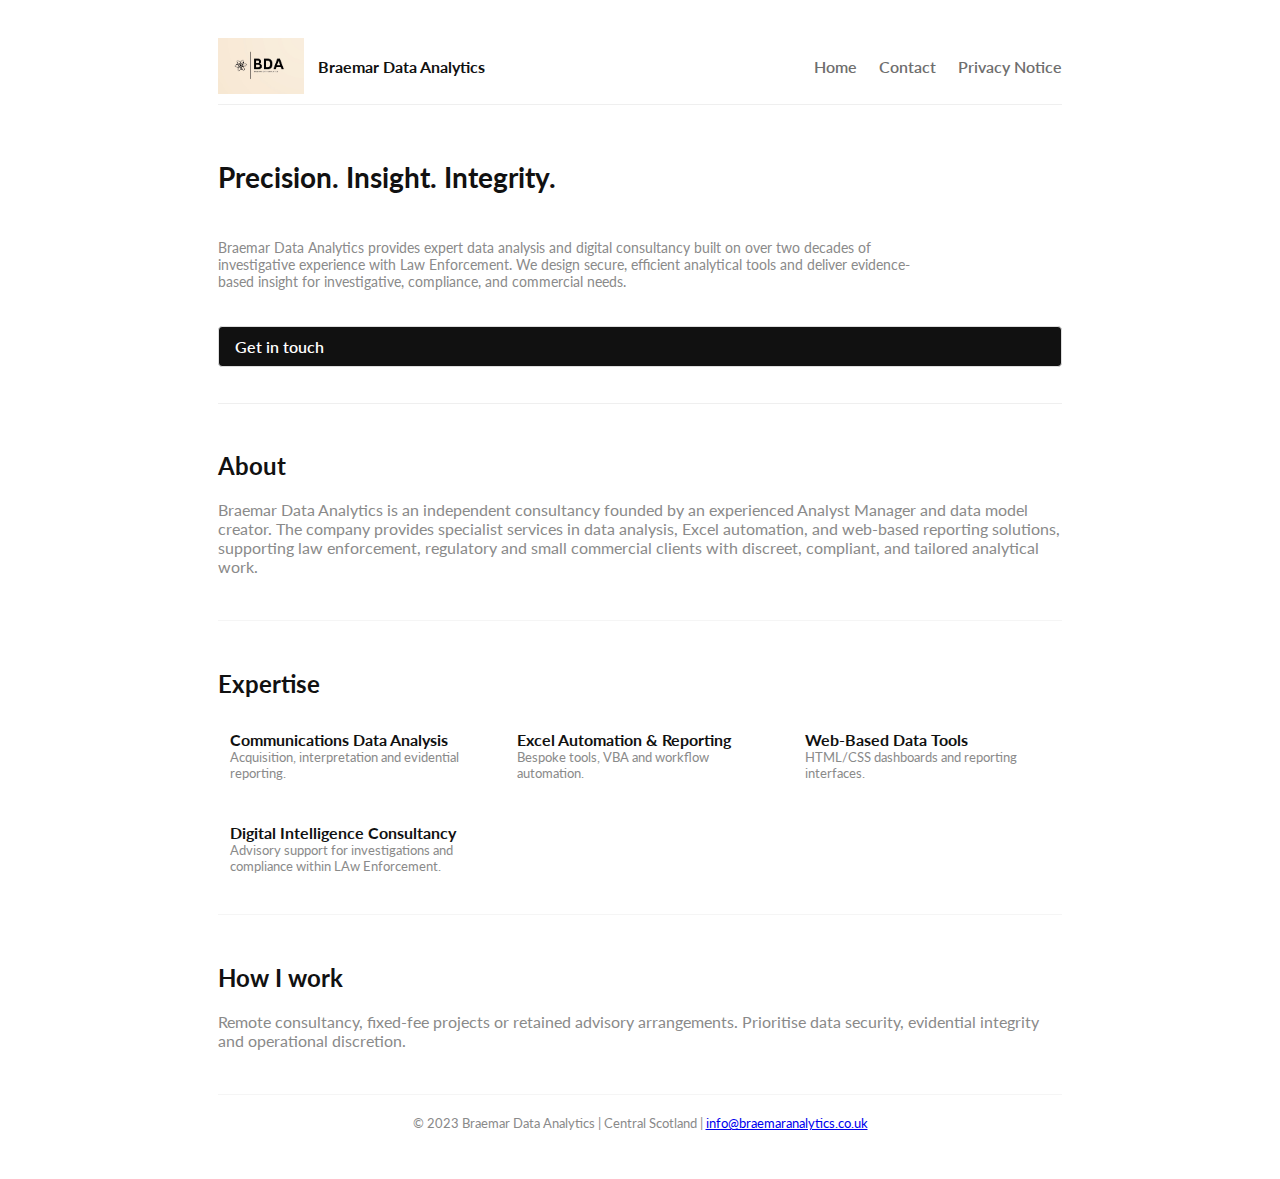
<file: index.html>
<!doctype html>
<html lang="en">
<head>
  <meta charset="utf-8">
  <meta name="viewport" content="width=device-width,initial-scale=1">
  <title>Braemar Data Analytics — Precision. Insight. Integrity.</title>
  <link rel="stylesheet" href="styles.css">
</head>
<body>
  <div class="container">
    <header class="header">
      <div class="logo">
        <img src="logo.jpeg" alt="Braemar Data Analytics logo">
        <div>
          <div style="font-weight:700">Braemar Data Analytics</div>
          <!-- div style="font-size:12px;color:#8a8a8a">Founder: Nick Darby</div -->
        </div>
      </div>
      <nav class="nav">
        <a href="index.html">Home</a>
        <a href="contact.html">Contact</a>
        <a href="contact.html#privacy">Privacy Notice</a>
      </nav>
    </header>

    <main>
      <section class="hero">
        <h1 class="h-title">Precision. Insight. Integrity.</h1>
        <p class="h-sub">Braemar Data Analytics provides expert data analysis and digital consultancy built on over two decades of investigative experience with Law Enforcement. We design secure, efficient analytical tools and deliver evidence-based insight for investigative, compliance, and commercial needs.</p>
        <a class="cta" href="contact.html">Get in touch</a>
      </section>

      <section class="section">
        <h2>About</h2>
        <p style="color:var(--muted)">Braemar Data Analytics is an independent consultancy founded by an experienced Analyst Manager and data model creator. The company provides specialist services in data analysis, Excel automation, and web-based reporting solutions, supporting law enforcement, regulatory and small commercial clients with discreet, compliant, and tailored analytical work.</p>
      </section>

      <section class="section">
        <h2>Expertise</h2>
        <div class="grid">
          <div class="card"><strong>Communications Data Analysis</strong><div style="color:var(--muted);font-size:13px">Acquisition, interpretation and evidential reporting.</div></div>
          <div class="card"><strong>Excel Automation & Reporting</strong><div style="color:var(--muted);font-size:13px">Bespoke tools, VBA and workflow automation.</div></div>
          <div class="card"><strong>Web-Based Data Tools</strong><div style="color:var(--muted);font-size:13px">HTML/CSS dashboards and reporting interfaces.</div></div>
          <div class="card"><strong>Digital Intelligence Consultancy</strong><div style="color:var(--muted);font-size:13px">Advisory support for investigations and compliance within LAw Enforcement.</div></div>
        </div>
      </section>

      <section class="section">
        <h2>How I work</h2>
        <p style="color:var(--muted)">Remote consultancy, fixed-fee projects or retained advisory arrangements. Prioritise data security, evidential integrity and operational discretion.</p>
      </section>
    </main>

    <footer class="footer">
      © 2023 Braemar Data Analytics | Central Scotland | <a href="mailto:info@braemaranalytics.co.uk">info@braemaranalytics.co.uk</a>
    </footer>
  </div>
</body>
</html>
</file>
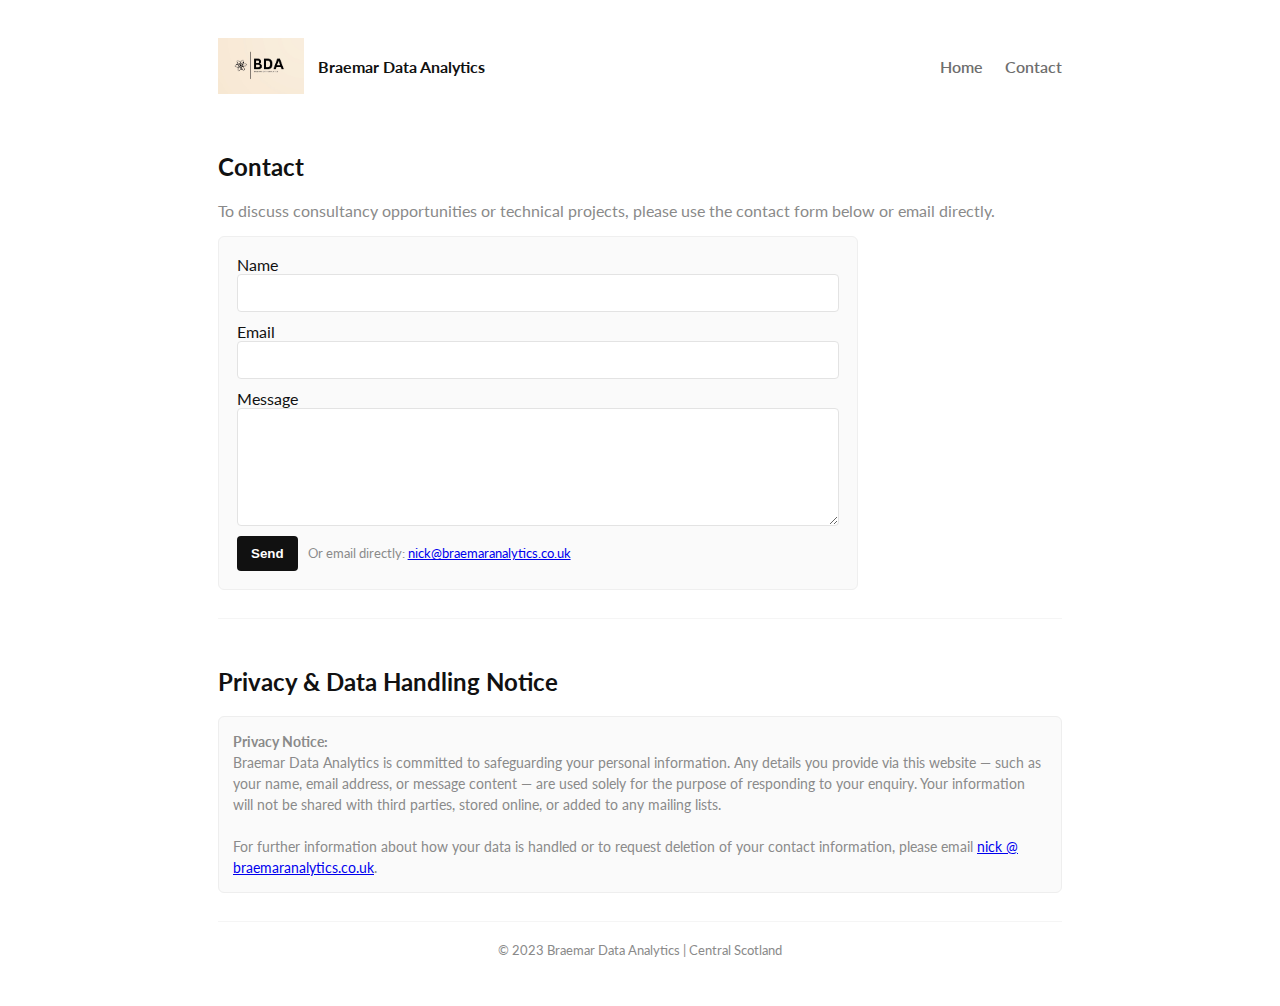
<file: contact.html>
<!doctype html>
<html lang="en">
<head>
  <meta charset="utf-8">
  <meta name="viewport" content="width=device-width,initial-scale=1">
  <title>Contact — Braemar Data Analytics</title>
  <link rel="stylesheet" href="styles.css">
</head>
<body>
  <div class="container">
    <header class="header">
      <div class="logo">
        <img src="logo.jpeg" alt="Braemar Data Analytics logo">
        <div>
          <div style="font-weight:700">Braemar Data Analytics</div>
         <!-- div style="font-size:12px;color:#8a8a8a">Founder: Nick Darby</div-->
        </div>
      </div>
      <nav class="nav">
        <a href="index.html">Home</a>
        <a href="contact.html">Contact</a>
      </nav>
    </header>

    <main>
      <section class="section">
        <h2>Contact</h2>
        <p style="color:var(--muted)">To discuss consultancy opportunities or technical projects, please use the contact form below or email directly.</p>
        <div class="contact-card">
          <form action="mailto:info@braemaranalytics.co.uk" method="post" enctype="text/plain">
            <div class="form-row">
              <label for="name">Name</label>
              <input class="input" id="name" name="name" type="text" required>
            </div>
            <div class="form-row">
              <label for="email">Email</label>
              <input class="input" id="email" name="email" type="email" required>
            </div>
            <div class="form-row">
              <label for="message">Message</label>
              <textarea class="input" id="message" name="message" rows="6" required></textarea>
            </div>
            <div style="display:flex;gap:10px;align-items:center">
              <button class="button" type="submit">Send</button>
              <div style="color:var(--muted);font-size:13px">Or email directly: <a href="mailto:info@braemaranalytics.co.uk">nick@braemaranalytics.co.uk</a></div>
            </div>
          </form>
        </div>
      </section>

      <section class="section" id="privacy">
        <h2>Privacy & Data Handling Notice</h2>
        <div style="background:#fafafa;border:1px solid #eee;border-radius:6px;padding:14px;color:var(--muted);font-size:14px;line-height:1.5;">
          <strong>Privacy Notice:</strong><br>
          Braemar Data Analytics is committed to safeguarding your personal information. Any details you provide via this website — such as your name, email address, or message content — are used solely for the purpose of responding to your enquiry. Your information will not be shared with third parties, stored online, or added to any mailing lists.<br><br>
          For further information about how your data is handled or to request deletion of your contact information, please email <a href="mailto:info@braemaranalytics.co.uk">nick @ braemaranalytics.co.uk</a>.
        </div>
      </section>
    </main>

    <footer class="footer">
      © 2023 Braemar Data Analytics | Central Scotland
    </footer>
  </div>
</body>
</html>
</file>
<file: styles.css>
/* Braemar Analytics - clean, professional stylesheet */
@import url('https://fonts.googleapis.com/css2?family=Lato:wght@300;400;700&display=swap');

:root{
  --bg:#ffffff;
  --accent:#6e6e6e;
  --text:#111111;
  --muted:#8a8a8a;
  --max-width:900px;
}

*{box-sizing:border-box}
html,body{margin:0;padding:0;font-family:'Lato',system-ui,Arial,sans-serif;color:var(--text);background:var(--bg);-webkit-font-smoothing:antialiased}
.container{max-width:var(--max-width);margin:0 auto;padding:28px}
.header{display:flex;align-items:center;justify-content:space-between;padding:10px 0}
.logo{display:flex;align-items:center;gap:14px}
.logo img{height:56px}
.nav a{color:var(--accent);text-decoration:none;margin-left:18px;font-weight:600}
.hero{display:flex;flex-direction:column;gap:12px;padding:36px 0;border-top:1px solid #efefef;border-bottom:1px solid #efefef}
.h-title{font-size:28px;font-weight:700}
.h-sub{font-size:14px;color:var(--muted);max-width:700px}
.cta{display:inline-block;margin-top:10px;padding:10px 16px;border-radius:4px;border:1px solid #ddd;background:#111;color:#fff;text-decoration:none;font-weight:600}
.section{padding:28px 0;border-bottom:1px solid #f5f5f5}
.grid{display:grid;grid-template-columns:repeat(auto-fit,minmax(220px,1fr));gap:18px}
.card{background:#fff;padding:12px}
.footer{padding:20px 0;color:var(--muted);font-size:13px;text-align:center}

.contact-card{max-width:640px;padding:18px;border:1px solid #efefef;border-radius:6px;background:#fafafa}
.form-row{display:flex;flex-direction:column;margin-bottom:10px}
.input,textarea{padding:10px;border:1px solid #e3e3e3;border-radius:4px;font-size:14px}
.button{padding:10px 14px;background:#111;color:#fff;border:none;border-radius:4px;font-weight:700;cursor:pointer}

@media (max-width:620px){
  .header{flex-direction:column;gap:8px;align-items:flex-start}
  .logo img{height:48px}
  .h-title{font-size:22px}
}
</file>
